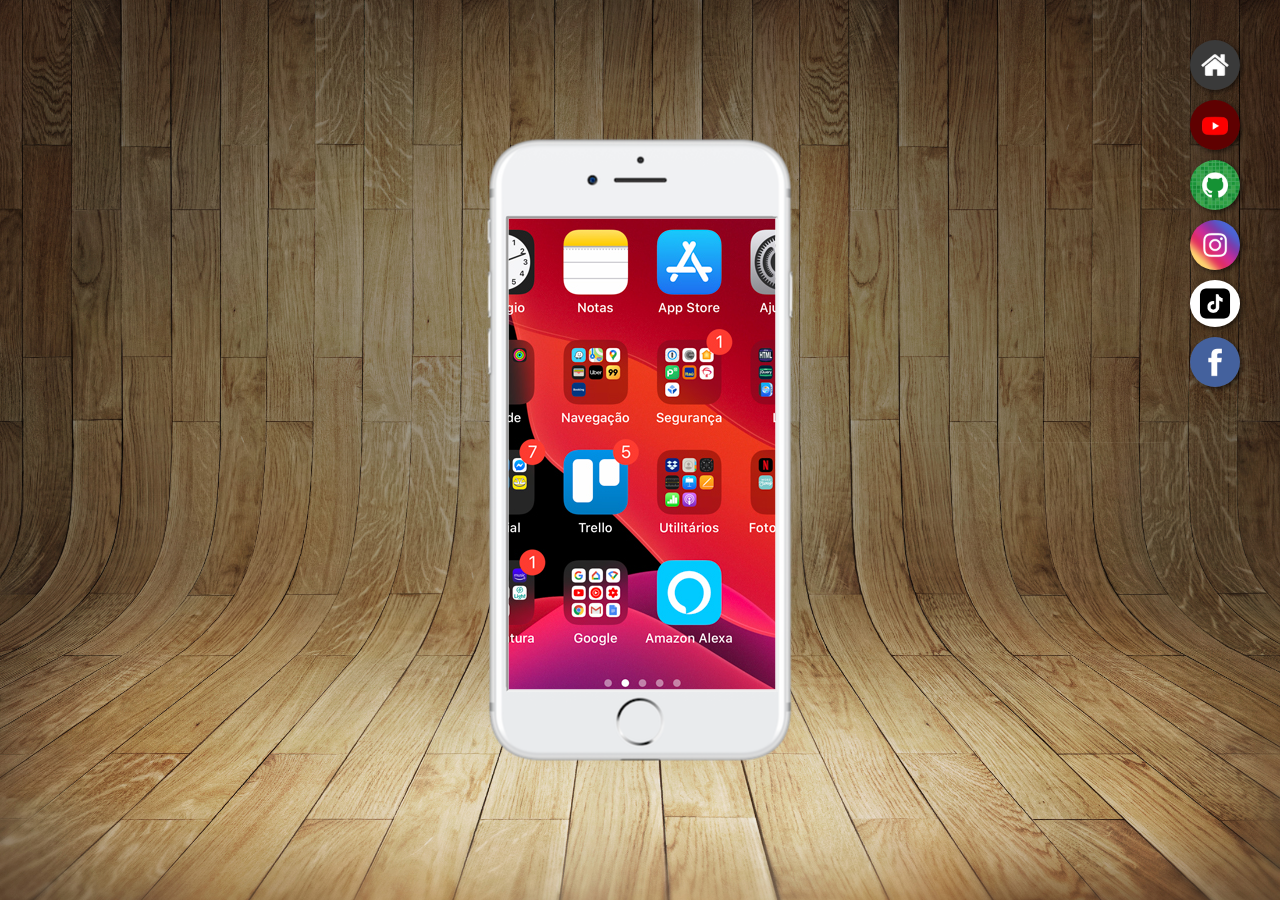
<file: index.html>
<!DOCTYPE html>
<html lang="pt-br">
<head>
    <meta charset="UTF-8">
    <meta name="viewport" content="width=device-width, initial-scale=1.0">
    <link rel="stylesheet" href="estilos/style.css">
    <link rel="shortcut icon" href="favicon.ico" type="image/x-icon">
    <title>Projeto Redes Sociais</title>

</head>
<body>
    <main>
        <section id="telefone">
            <iframe src="home.html"  name="tela" id="tela" frameborder="1">Navegador não suportado.</iframe>            

        </section>

       <section id="redes-sociais">
            <a href="home.html" target="tela"><img src="imagens/logo-home.jpg" alt="Home"></a>

            <a href="youtube.html" target="tela"><img src="imagens/logo-youtube.jpg" alt="YouTube"></a>

            <a href="git.html" target="tela"><img src="imagens/logo-github.jpg" alt="GitHub"></a>

            <a href="instangra.html" target="tela"><img src="imagens/logo-instagram.jpg" alt="Instagram"></a>

            <a href="twitter.html" target="tela"><img src="imagens/logo-tic.png" alt="TikTok"></a>

            <a href="facebook.html" target="tela"><img src="imagens/logo-facebook.jpg" alt="Facebook"></a>
        </section>
        
        

    </main>

    
</body>
</html>
</file>
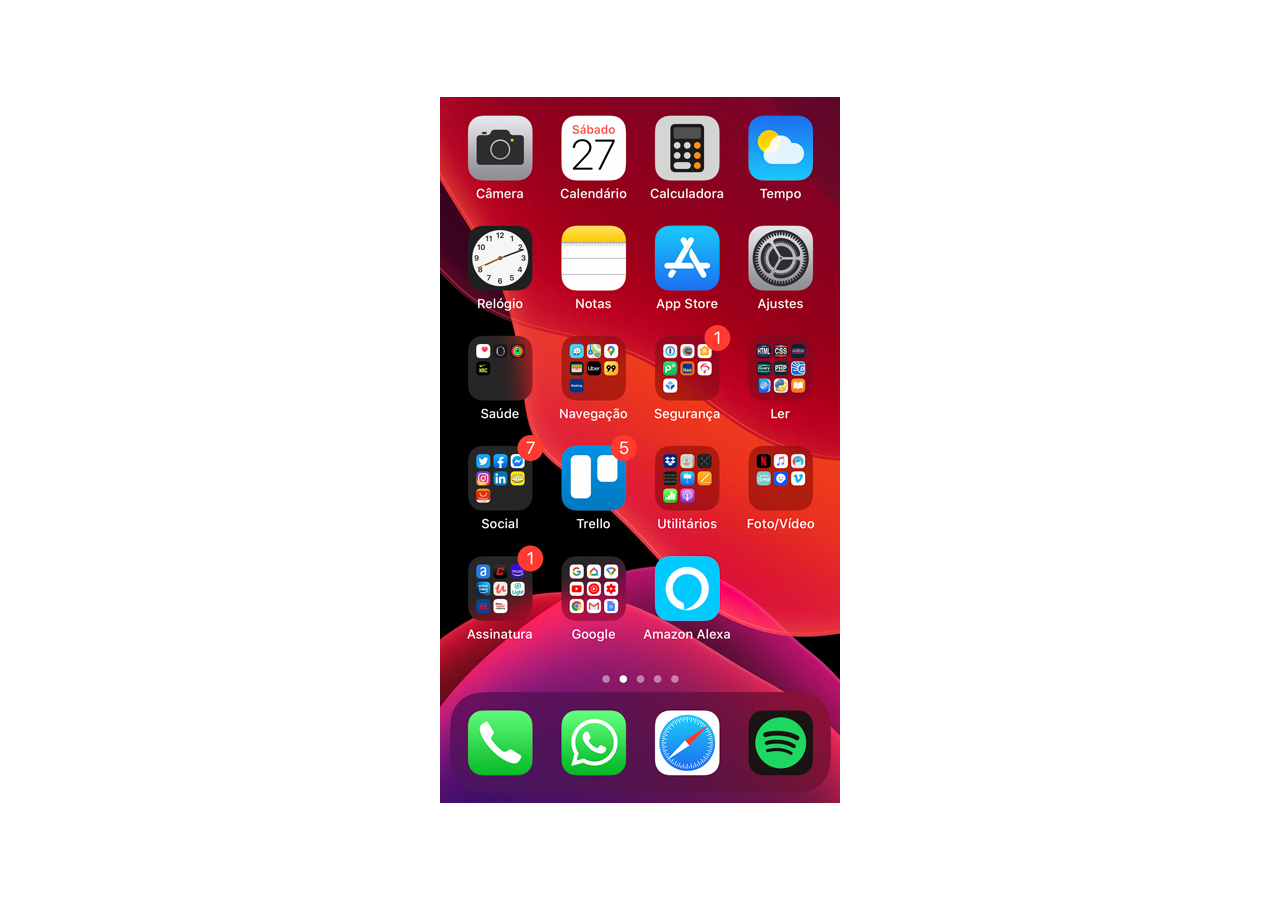
<file: home.html>
<!DOCTYPE html>
<html lang="pt-br">
<head>
    <meta charset="UTF-8">
    <meta name="viewport" content="width=device-width, initial-scale=1.0">
    <title>home</title>
</head>

<style>
    *{
        margin: 0;
        padding: 0;
    }

    body{
        width: 100vw;
        height: 100vh;
        background:url('imagens/tela-home.jpg') no-repeat center center fixed;
    }

</style>
<body>
    
</body>
</html>
</file>
<file: estilos/style.css>
@charset "UTF-8";

* {
    margin: 0;
    padding: 0;
    font-family: Arial, Helvetica, sans-serif;
}

body {
    background: url("../imagens/fundo-madeira.jpg") no-repeat top center;
    background-size: cover;
    background-attachment: fixed;
}

html, body {
    height: 100vh;
    width: 100vw;
}

main {
    position: relative;
    height: 100vh;
    width: 100vw;
}

#telefone {
    position: absolute;
    top: 50%;
    left: 50%;
    transform: translate(-50%, -50%); /* Centraliza a moldura do celular */
    
    height: 627px;
    width: 311px;
    
    background-image: url("../imagens/frame-iphone.png");
    background-size: cover;
    background-position: center;
    background-repeat: no-repeat;
}
    
#tela {
    position: relative;
    top: 80px;
    left: 22px;
    
    height: 471px;
    width: 267px;
    
    background-color: #fff;
}

/* --- SEÇÃO REDES SOCIAIS (Alinhada à Direita) --- */

section#redes-sociais {
    position: absolute;
    top: 30px;
    right: 30px; /* Fixa o container na extremidade direita */
    text-align: right;
}

section#redes-sociais img {
    width: 50px;
    margin: 10px;
    display: block;
    border-radius: 50%;
    box-shadow: 2px 2px 5px rgba(0, 0, 0, 0.575);
    transition: transform 0.3s ease, box-shadow 0.3s ease;
}

/* Efeito ao passar o mouse */
section#redes-sociais img:hover {
    transform: scale(1.15);
    box-shadow: 4px 4px 8px rgba(0, 0, 0, 0.8);
}
</file>
